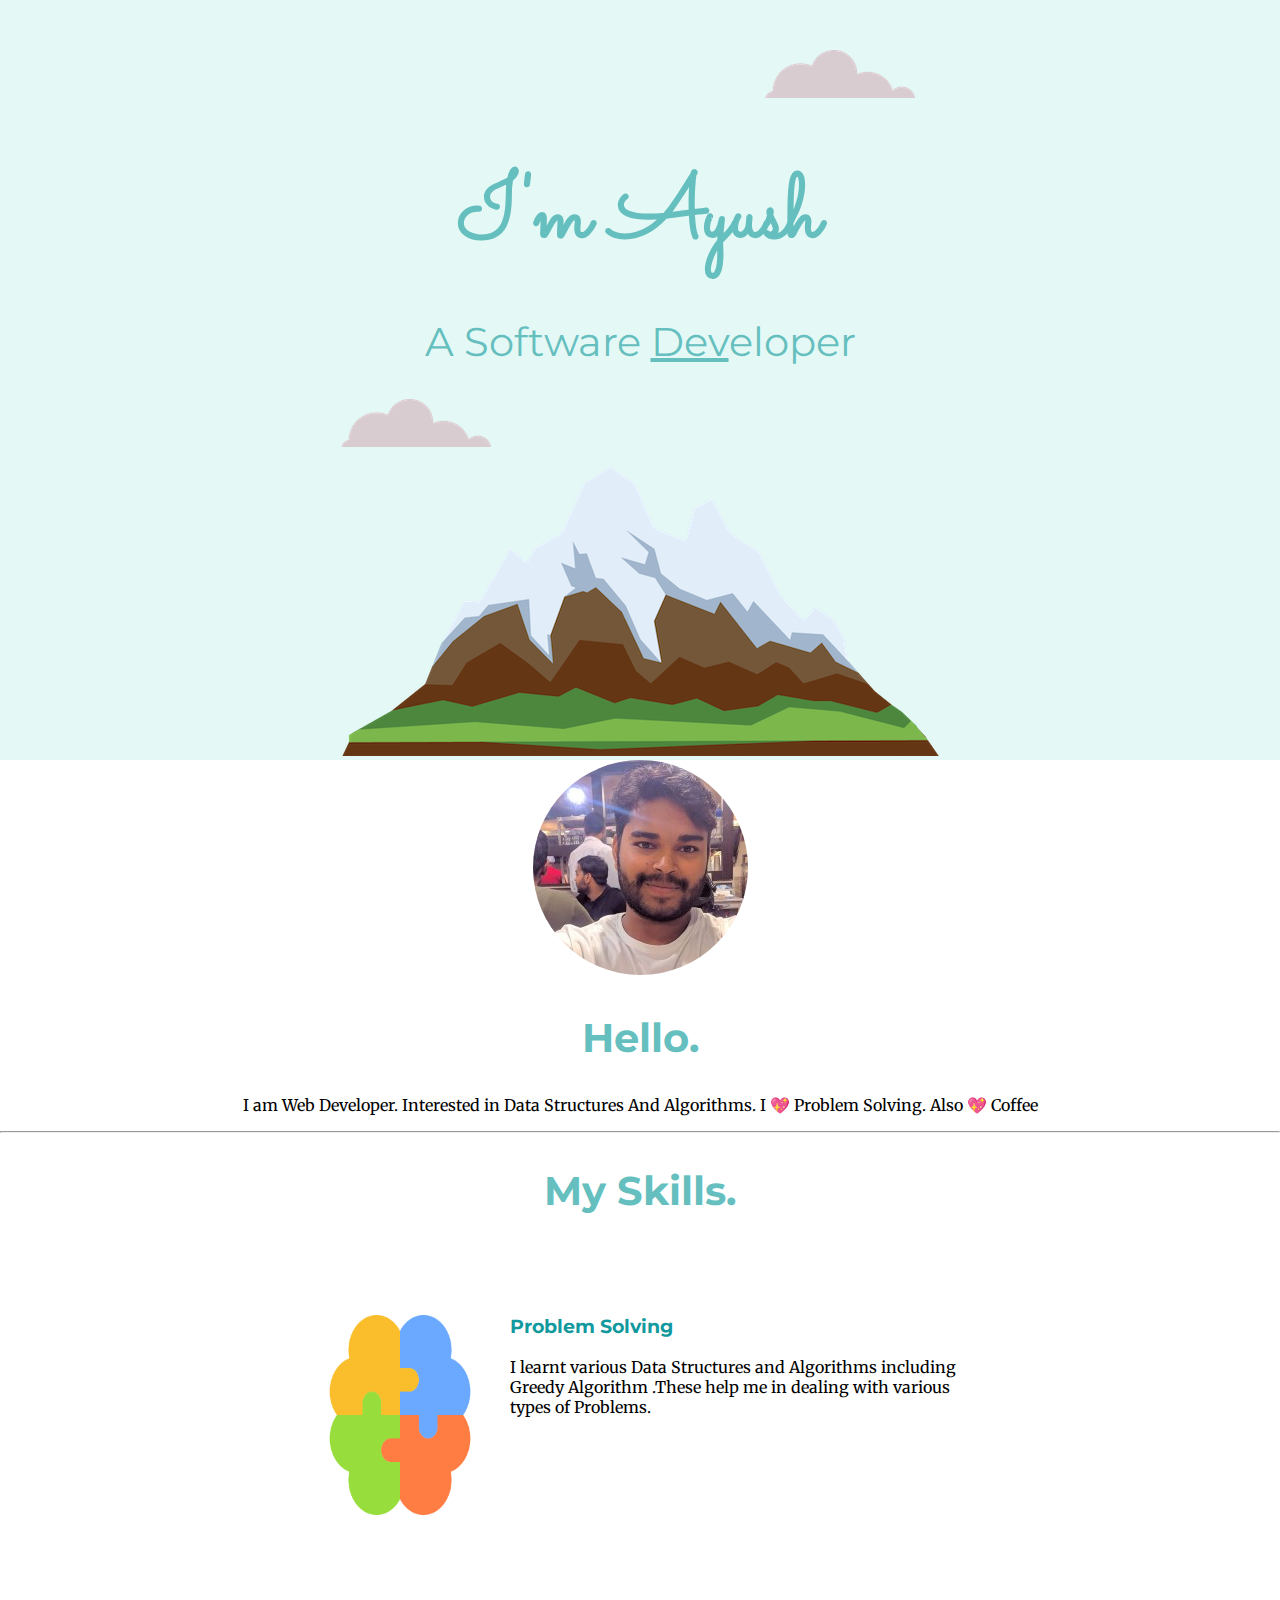
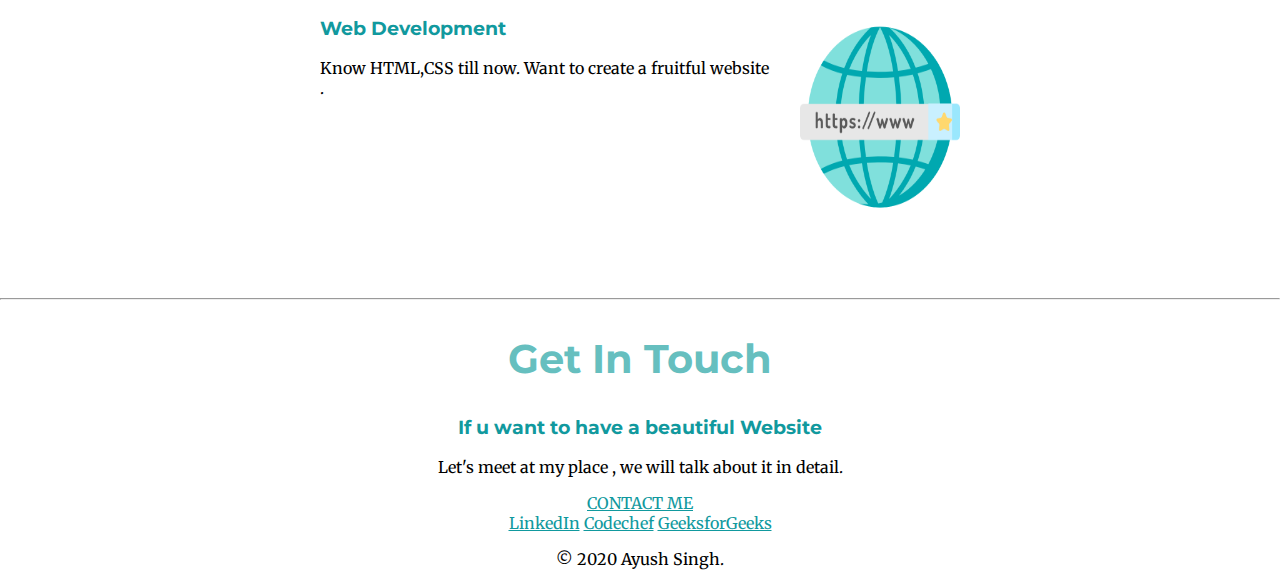
<file: index.html>
<!DOCTYPE html>
<html lang="en" dir="ltr">
  <head>
    <meta charset="utf-8">
    <title>Ayush Raj</title>
    <link rel="stylesheet" href="css/styles.css">
    <link rel="icon" href="favicon.ico">
    <link href="https://fonts.googleapis.com/css?family=Merriweather|Montserrat|Poppins|Sacramento&display=swap" rel="stylesheet">
  </head>
  <body>

    <div class="topContainer ">
      <img class="top-cloud"src="images/cloud.png" alt="cloud-img">
      <h1>I'm Ayush</h1>
      <h2 class="soft">A Software <span class="dev">Dev</span>eloper</h2>
      <img class="bottom-cloud"src="images/cloud.png" alt="cloud-img">
      <img src="images/mountain.png" alt="mountain-img">
    </div>

    <div class="middle-container">
      <div class="profile">
        <img class="ayush_dp"src="images/ayush.jpg" alt="Ayush_dp">
        <h2>Hello.</h2>
        <p>I am Web Developer. Interested in Data Structures And Algorithms. I 💖 Problem Solving. Also 💖 Coffee</p>
      </div>
      <hr>
      <div class="skills">
        <h2>My Skills.</h2>
        <div class="skill-row">
          <img class="Problem" src="images/brain.png" alt="problem-solving image">
          <h3>Problem Solving </h3>
          <p>I learnt various Data Structures and Algorithms including Greedy Algorithm .These help me in dealing with various types of Problems.</p>
        </div>
        <div class="skill-row">
          <img class="web" src="images/domain.png" alt="web-dev-pic">
          <h3>Web Development</h3>
          <p>Know HTML,CSS till now. Want to create a fruitful website .</p>
        </div>
      </div>
      <hr>
      <div class="contact-me">
        <h2>Get In Touch</h2>
        <h3>If u want to have a beautiful Website</h3>
        <p> Let's meet at my place , we will  talk about it in detail. </p>
        <a class="btn" href="mailto:ayushsinghju7488@email.com">CONTACT ME</a>
      </div>
    </div>


    <div class="bottom-container">
      <a class="footer-link" href="https://www.linkedin.com/in/ayush-raj-081229192/">LinkedIn</a>
      <a class="footer-link" href="https://www.codechef.com/users/the_raw_coder">Codechef</a>
      <a class="footer-link" href="https://auth.geeksforgeeks.org/user/the_raw_coder/practice/">GeeksforGeeks</a>
      <p>© 2020 Ayush Singh.</p>
    </div>

  </body>
</html>
</file>
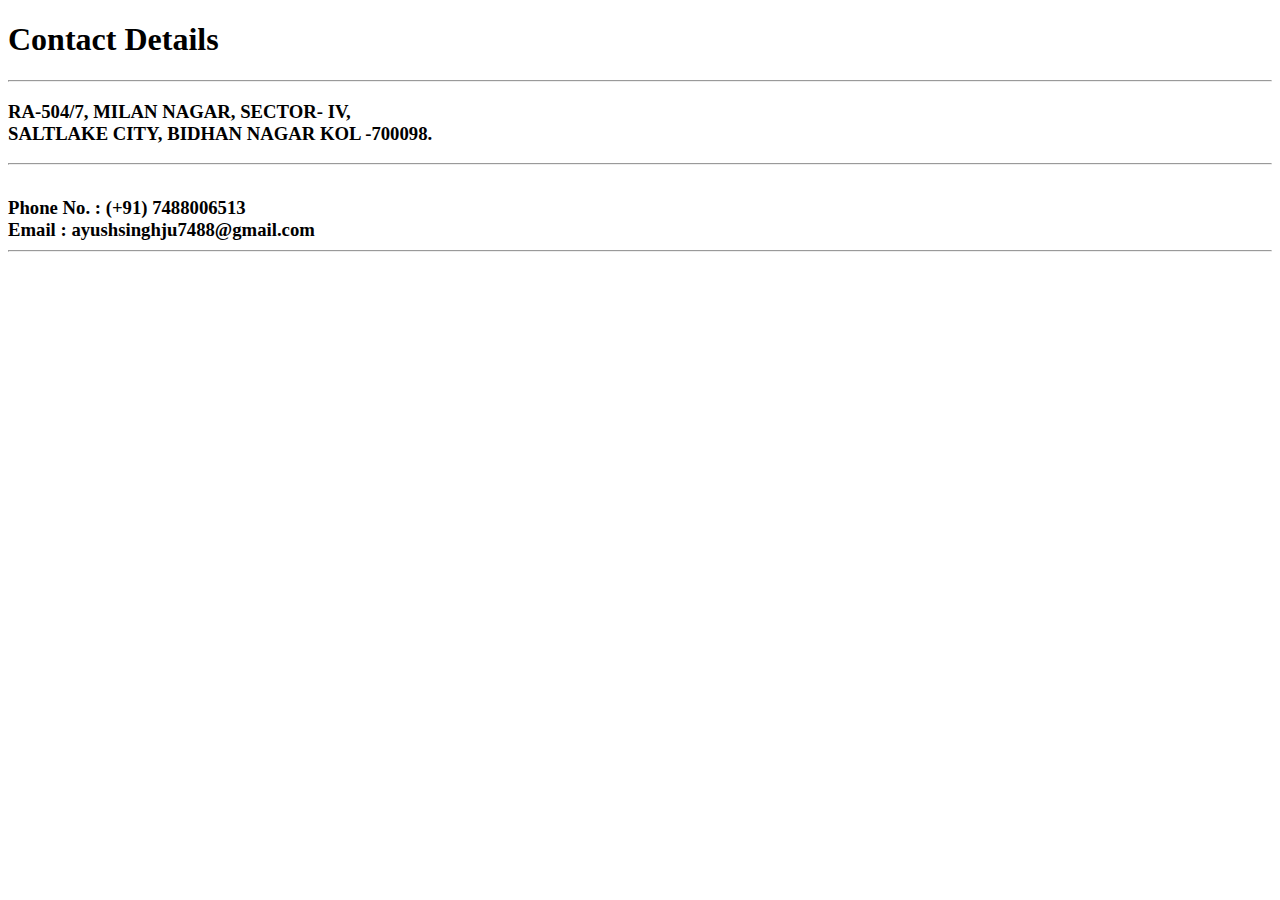
<file: contact.html>
<!DOCTYPE html>
<html lang="en" dir="ltr">
  <head>
    <meta charset="utf-8">
    <title>Contact</title>
  </head>
  <body>
    <h1>Contact Details</h1>
    <hr>
    <h3>
      <p>
         RA-504/7, MILAN NAGAR, SECTOR- IV,
        <br>
        SALTLAKE CITY, BIDHAN NAGAR
        KOL -700098.
        <hr>
        <br>
        Phone No. : (+91) 7488006513 <br>
        Email : ayushsinghju7488@gmail.com
        <hr>
      </p>
    </h3>

  </body>
</html>
</file>
<file: css/styles.css>
body{
  margin: 0;
   text-align: center;
   font-family: 'Merriweather', serif;
}


.topContainer{
  background-color: #E4F9F5;
  padding-top: 50px;

}

.ayush_dp{
  border-radius: 50%;
}

.Problem{
  height: 200px;
  width : 200px;
}

.web {
   height: 200px;
   width: 200px;
}
h1{
  font-size: 5.625rem;
   margin: 50px auto 0 auto ;
   font-family: 'Sacramento', cursive;
   color: #66BFBF;
}

.soft{
  font-weight: normal;
}
h2{
  font-family: 'Montserrat', sans-serif;
  font-size: 2.5rem;
  color: #66BFBF;
}

h3{
  font-family: 'Montserrat', sans-serif;
  color: #11999E;
}

a{
  color: #11999E;
}

.skill-row{
  width: 50%;
  margin: 100px auto 200px auto;
  text-align: left;
  }

.Problem{
  width: 25%;
  float: left;
  margin-right: 30px;
}

.web{
  float: right;
  width: 25%;
  margin-left: 30px;
}


.bottom-cloud{
  position: absolute;
}

.top-cloud{
  position: relative;
  left :200px;
}
.dev{
    text-decoration: underline;
}
</file>
